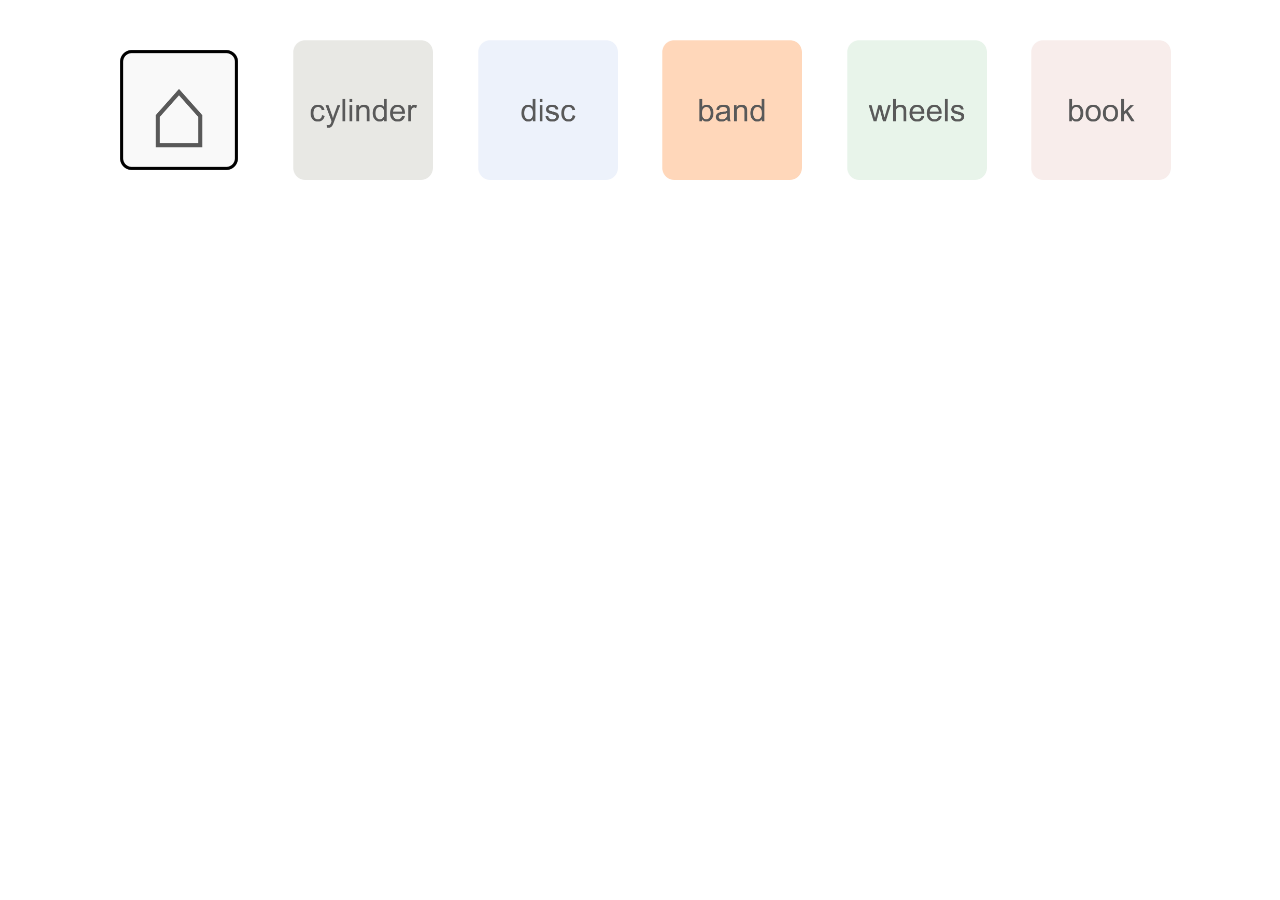
<file: index.html>
<!DOCTYPE html>
<html lang="en">
<head>
  <meta charset="UTF-8">
  <meta name="viewport" content="width=device-width, initial-scale=1.0">
  <title>My p5.js Sketches</title>
  <style>
    body {
      font-family: Arial, sans-serif;
      margin: 20px;
      text-align: center;
    }
    .sketch-link, .sketch-icon {
      display: inline-block;
      margin: 20px;
      text-align: center;
    }
    .sketch-link img, .sketch-icon img {
      width: 140px;
      height: 140px;
      object-fit: cover;
      border-radius: 10px;
    }
    .sketch-link img {
      transition: transform 0.3s;
    }
    .sketch-link img:hover {
      transform: scale(1.05);
    }
  </style>
</head>
<body>
  <div>
    <div class="sketch-icon">
      <img src="images/home_icon.png" alt="icon">
    </div>
    <a href="cylinder/index.html" class="sketch-link">
      <img src="images/cylinder.png" alt="cylinder">
    </a>    
    <a href="disc/index.html" class="sketch-link">
      <img src="images/disc.png" alt="disc">
    </a>
    <a href="band/index.html" class="sketch-link">
      <img src="images/band.png" alt="band">
    </a>
    <a href="wheels/index.html" class="sketch-link">
      <img src="images/wheels.png" alt="wheels">
    </a>
    <a href="book/index.html" class="sketch-link">
      <img src="images/book.png" alt="book">
    </a>        
  </div>
</body>
</html>
</file>
